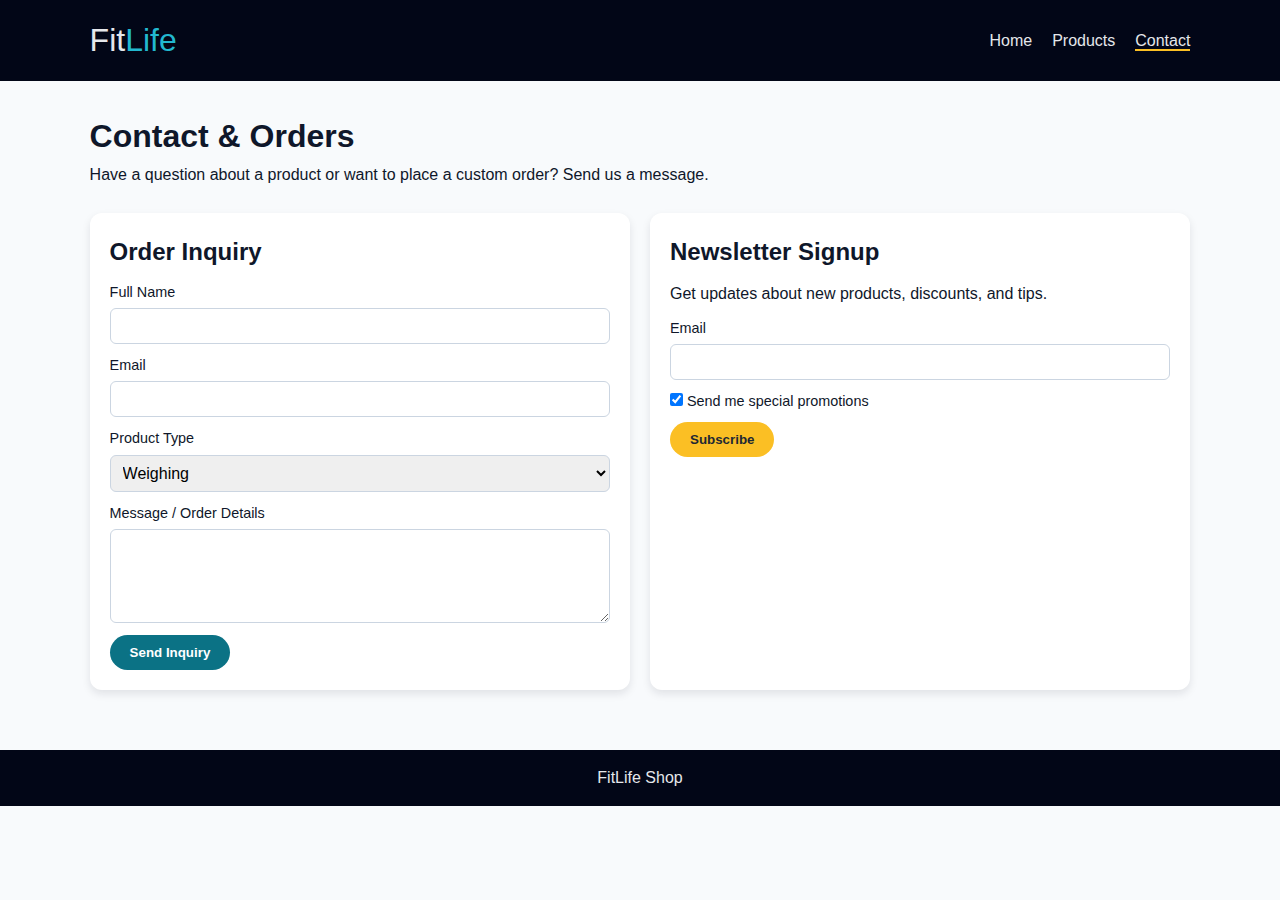
<file: contact.html>
<!DOCTYPE html>
<html lang="en">
<head>
   <title>FitLife Shop</title>
  <meta charset="UTF-8">
  <meta name="viewport" content="width=device-width, initial-scale=1.0">
  <link rel="stylesheet" href="styles.css">
</head>
<body>
  <header class="site-header">
    <div class="logo">Fit<span>Life</span></div>
    <nav id="navbar">
      <ul class="nav-links">
        <li><a href="index.html">Home</a></li>
        <li><a href="products.html">Products</a></li>
        <li><a href="contact.html" class="active">Contact</a></li>
      </ul>
    </nav>
  </header>

  <main class="page-content contact-layout">
    <section class="contact-info">
      <h1>Contact & Orders</h1>
      <p>Have a question about a product or want to place a custom order? Send us a message.</p>
    </section>

    <section class="forms-wrapper">
      <!-- Order & Contact Form -->
      <form class="form-card" action="#" method="post">
        <h2>Order Inquiry</h2>

        <label for="name">Full Name</label>
        <input id="name" type="text" name="name" required>

        <label for="email">Email</label>
        <input id="email" type="email" name="email" required>

        <!-- DROPDOWN  -->
        <label for="product-type">Product Type</label>
        <select id="product-type" name="product-type">
          <option value="scale">Weighing</option>
          <option value="Dumbell">Core</option>
          <option value="smart watch">Monitor</option>
          <option value="Bands">Resistance</option>
        </select>

        <label for="message">Message / Order Details</label>
        <textarea id="message" name="message" rows="4"></textarea>

        <button type="submit" class="btn-primary">Send Inquiry</button>
      </form>

      <!--  Signup -->
      <form class="form-card" action="#" method="post">
        <h2>Newsletter Signup</h2>
        <p>Get updates about new products, discounts, and tips.</p>

        <label for="newsletter-email">Email</label>
        <input id="newsletter-email" type="email" name="newsletter-email" required>

        <label>
          <input type="checkbox" name="promos" checked>
          Send me special promotions
        </label>

        <button type="submit" class="btn-secondary">Subscribe</button>
      </form>
    </section>
  </main>

  <footer class="site-footer">
    <p>FitLife Shop</p>
  </footer>
</body>
</html>
</file>
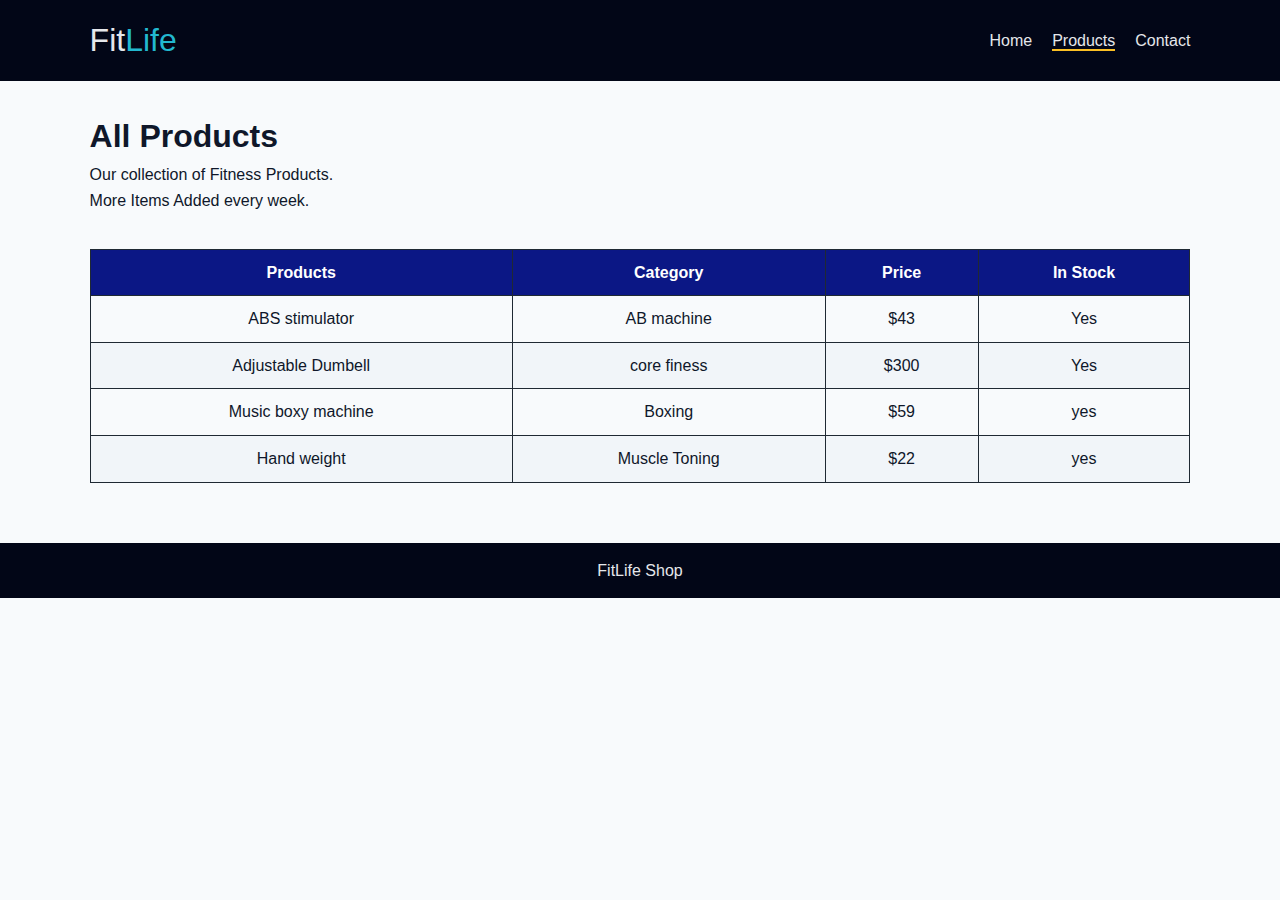
<file: products.html>
<!DOCTYPE html>
<html lang="en">
<head>
  <title>FitLife Shop </title>
  <meta charset="UTF-8">
  <meta name="viewport" content="width=device-width, initial-scale=1.0">
  <link rel="stylesheet" href="styles.css">

  <!-- Internal CSS  -->
  <style>
    table.product-table {
      width: 100%;
      border-collapse: collapse;
      margin-top: 35px;
    }
    table.product-table th,
    table.product-table td {
      border: 1px solid #1f2933;
      padding: 10px;
      text-align: center;
    }
    table.product-table th {
      background-color: #0b1785;
      color: #ffffff;
    }
    table.product-table tr:nth-child(even) {
      background-color: #f1f5f9;
    }
  </style>
</head>
<body>
  <header class="site-header">
    <div class="logo">Fit<span>Life</span></div>
    <nav id="navbar">
      <ul class="nav-links">
        <li><a href="index.html">Home</a></li>
        <li><a href="products.html" class="active">Products</a></li>
        <li><a href="contact.html">Contact</a></li>
      </ul>
    </nav>
  </header>

  <main class="page-content">
    <h1>All Products</h1>
    <p>Our collection of Fitness Products.</p>
    <p>More Items Added every week.</p>

    <!-- Table -->
    <table class="product-table">
      <thead>
        <tr>
          <th>Products</th>
          <th>Category</th>
          <th>Price</th>
          <th>In Stock</th>
        </tr>
      </thead>
      <tbody>
        <tr>
          <td>ABS stimulator </td>
          <td>AB machine</td>
          <td>$43</td>
          <td>Yes</td>
        </tr>
        <tr>
          <td>Adjustable Dumbell</td>
          <td>core finess</td>
          <td>$300</td>
          <td>Yes</td>
        </tr>
        <tr>
          <td>Music boxy machine</td>
          <td>Boxing</td>
          <td>$59</td>
          <td>yes</td>
        </tr>
        <tr>
          <td>Hand weight</td>
          <td>Muscle Toning</td>
          <td>$22</td>
          <td>yes</td>
        </tr>
      </tbody>
    </table>
  </main>

  <footer class="site-footer">
    <p>FitLife Shop</p>
  </footer>
</body>
</html>
</file>
<file: styles.css>
/* ========== Styles ========== */
:root {
  --bg-dark: #020617;
  --bg-light: #f8fafc;
  --primary: #0b7285;
  --primary-soft: #22b8cf;
  --accent: #fbbf24;
  --text-main: #0f172a;
  --text-light: #e5e7eb;
}

* {
  box-sizing: border-box;
  margin: 0;
  padding: 0;
}

body {
  font-family: Arial, Helvetica, sans-serif;
  background-color: var(--bg-light);
  color: var(--text-main);
  line-height: 1.6;
}

/* ========== Header & Nav ========== */

.site-header {
  background-color: var(--bg-dark);
  color: var(--text-light);
  display: flex;
  align-items: center;
  justify-content: space-between;
  padding: 15px 7%;
}

.logo {
  font-size: 2rem;
  font-weight: bue;
}
.logo span {
  color: var(--primary-soft);
}

#navbar .nav-links {
  list-style: none;
  display: flex;
  gap: 20px;
}

#navbar .nav-links a {
  color: var(--text-light);
  text-decoration: none;
  font-size: 1rem;
}

#navbar .nav-links a:hover {
  color: var(--accent);
}

#navbar .nav-links a.active {
  border-bottom: 2px solid var(--accent);
}

/* ========== Hero Section ========== */

.hero {
  display: flex;
  flex-wrap: wrap;
  align-items: center;
  justify-content: space-between;
  padding: 40px 7%;
  background: linear-gradient(120deg, var(--bg-dark), #022c43);
  color: var(--text-light);
}

.hero-text {
  flex: 1 1 280px;
  min-width: 260px;
  margin-right: 20px;
}

.hero-title {
  font-size: 2rem;
  margin-bottom: 10px;  
}

.hero-text p {
  margin-bottom: 15px;
  max-width: 300px;
}

/* ========== Buttons ========== */

.btn-primary,
.btn-secondary {
  border: none;
  padding: 10px 20px;
  border-radius: 999px;
  cursor: pointer;
  font-weight: bold;
  margin-top: 5px;
  transition: transform 0.3s, box-shadow 0.3s;
}

.btn-primary {
  background: var(--primary);
  color: white;
  animation: pulse 1s infinite;
}

.btn-secondary {
  background: var(--accent);
  color: #1f2933;
}

.btn-primary:hover,
.btn-secondary:hover {
  transform: translateY(-2px);
  box-shadow: 0 10px 20px rgba(15, 23, 42, 0.3);
}

/* ========== Product Grid ========== */

.product-grid {
  padding: 20px 7% 20px;
  display: flex;
  flex-wrap: wrap;
  gap: 10px;
  justify-content: center;
}

.product-card {
  background-color: white;
  border-radius: 12px;
  padding: 10px;
  max-width: 250px;
  text-align: center;
  box-shadow: 0 4px 8px rgba(15, 23, 42, 0.12);
  transition: transform 0.3s, box-shadow 0.3s;
}

.product-card img {
  width: 75%;
  border-radius: 5px;
  margin-bottom: 5px;
}

.product-card:hover {
  transform: translateY(-6px);
  box-shadow: 0 10px 20px rgba(15, 23, 42, 0.25);
}

.product-card .price {
  font-weight: bold;
  color: var(--primary-soft);
}

/* ========== Page Content & Forms ========== */

.page-content {
  padding: 30px 7% 60px;
}

.contact-layout {
  display: flex;
  flex-direction: column;
  gap: 25px;
}

.forms-wrapper {
  display: flex;
  flex-wrap: wrap;
  gap: 20px;
}

.form-card {
  background-color: white;
  border-radius: 12px;
  padding: 20px;
  flex: 1 1 280px;
  box-shadow: 0 4px 8px rgba(15, 23, 42, 0.1);
}

.form-card h2 {
  margin-bottom: 10px;
}

.form-card label {
  display: block;
  margin-top: 10px;
  margin-bottom: 4px;
  font-size: 0.9rem;
}

.form-card input[type="text"],
.form-card input[type="email"],
.form-card select,
.form-card textarea {
  width: 100%;
  padding: 8px;
  border-radius: 6px;
  border: 1px solid #cbd5e1;
  font-size: 1rem;
}

.form-card textarea {
  resize: vertical;
}

/* ========== Footer ========== */

.site-footer {
  text-align: center;
  padding: 15px;
  background-color: var(--bg-dark);
  color: var(--text-light);
  font-size: 1rem;
}

/* ========== Animations ========== */

@keyframes fade-in {
  from {
    opacity: 0;
    transform: translateY(12px);
  }
  to {
    opacity: 1;
    transform: translateY(0);
  }
}

@keyframes pulse {
  0% {
    transform: scale(1);
    box-shadow: 0 0 0 0 rgba(34, 184, 207, 0.6);
  }
  70% {
    transform: scale(1.03);
    box-shadow: 0 0 0 14px rgba(34, 184, 207, 0);
  }
  100% {
    transform: scale(1);
    box-shadow: 0 0 0 0 rgba(34, 184, 207, 0);
  }
}

/* ========== Responsive ========== */

@media (max-width: 768px) {
  .hero {
    padding-top: 25px;
    padding-bottom: 25px;
  }

  .hero-title {
    font-size: 2rem;
  }

  .forms-wrapper {
    flex-direction: column;
  }
}
</file>
